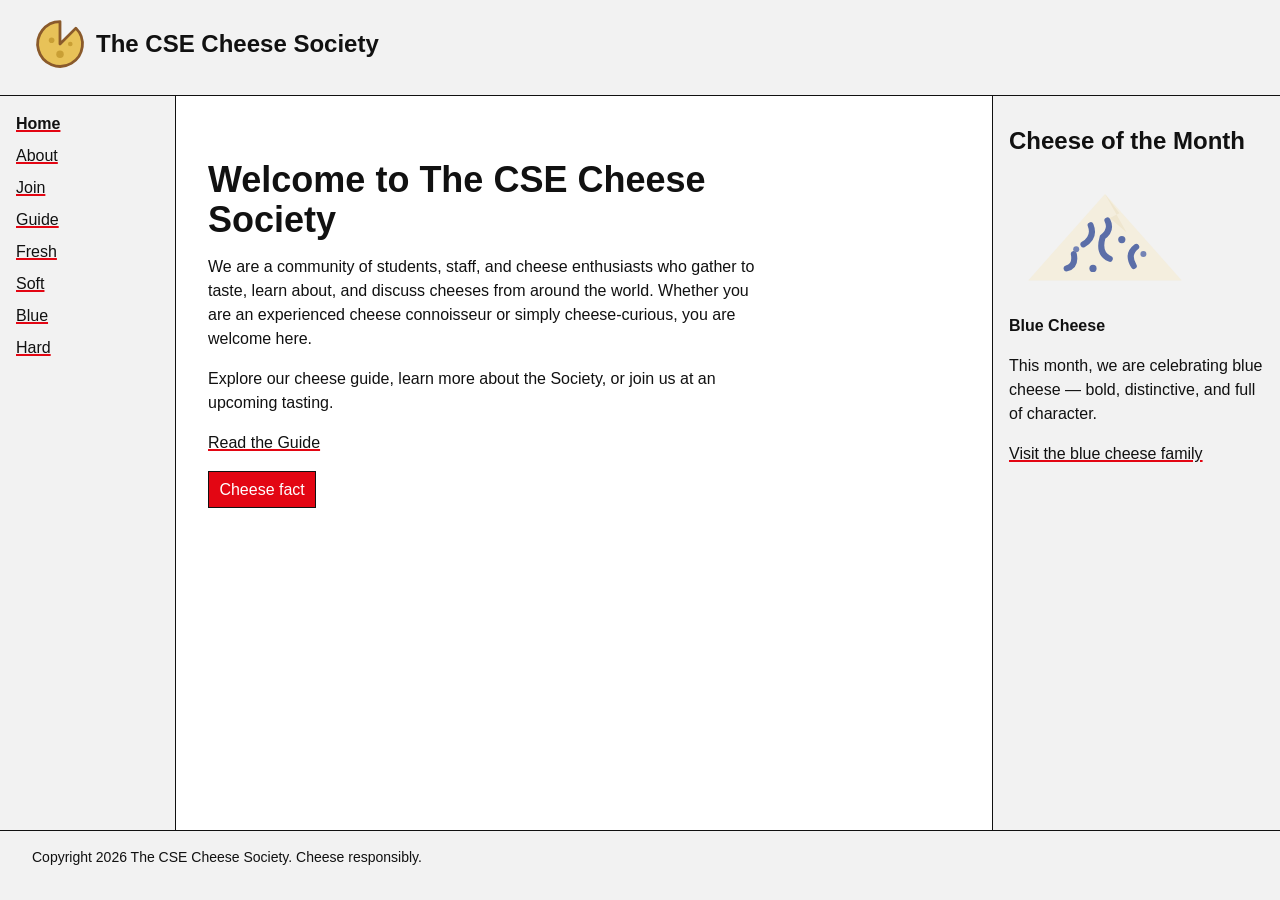
<file: index.html>
<!DOCTYPE html>
<html lang="en">

<head>
    <meta charset="utf-8">
    <meta name="viewport" content="width=device-width, initial-scale=1">
    <title>The CSE Cheese Society</title>
    <meta name="description" content="Home page for The CSE Cheese Society.">
    <link rel="stylesheet" href="styles/tokens.css">
    <link rel="stylesheet" href="styles/global.css">
    <link rel="stylesheet" href="styles/site.css">
    <link rel="stylesheet" href="styles/home.css">
</head>

<body>
    <header>
        <a href="index.html" aria-label="The CSE Cheese Society home">
            <img src="images/logo.svg" alt="" width="56" height="56">
            <span>The CSE Cheese Society</span>
        </a>
    </header>

    <nav aria-label="Main navigation">
        <ul>
            <li><a href="index.html" aria-current="page">Home</a></li>
            <li><a href="about.html">About</a></li>
            <li><a href="join.html">Join</a></li>
            <li><a href="guide/index.html">Guide</a></li>
            <li><a href="guide/fresh.html">Fresh</a></li>
            <li><a href="guide/soft.html">Soft</a></li>
            <li><a href="guide/blue.html">Blue</a></li>
            <li><a href="guide/hard.html">Hard</a></li>
        </ul>
    </nav>

    <main>
        <section aria-labelledby="home-title">
            <h1 id="home-title">Welcome to The CSE Cheese Society</h1>

            <p>
                We are a community of students, staff, and cheese enthusiasts who gather to taste, learn about, and
                discuss cheeses from around the world. Whether you are an experienced cheese connoisseur or simply
                cheese-curious, you are welcome here.
            </p>

            <p>
                Explore our cheese guide, learn more about the Society, or join us at an upcoming tasting.
            </p>

            <p>
                <a href="guide/index.html">Read the Guide</a>
            </p>

            <p>
                <button type="button" commandfor="cheese-fact" command="toggle-popover">
                    Cheese fact
                </button>
            </p>

            <aside id="cheese-fact" popover aria-labelledby="cheese-fact-title">
                <h2 id="cheese-fact-title">Cheese Fact</h2>
                <p>
                    Cheese is one of the world's oldest prepared foods, with evidence of cheesemaking dating back
                    thousands of years.
                </p>
            </aside>
        </section>

    </main>

    <aside aria-labelledby="cheese-month-title">
        <h2 id="cheese-month-title">Cheese of the Month</h2>

        <img src="images/cheese-blue.svg" alt="Blue cheese wedge with blue veins" width="160" height="120">

        <p>
            <strong>Blue Cheese</strong>
        </p>

        <p>
            This month, we are celebrating blue cheese — bold, distinctive, and full of character.
        </p>

        <p>
            <a href="guide/blue.html">Visit the blue cheese family</a>
        </p>
    </aside>

    <footer>
        <p>Copyright 2026 The CSE Cheese Society. Cheese responsibly.</p>
    </footer>
</body>

</html>
</file>
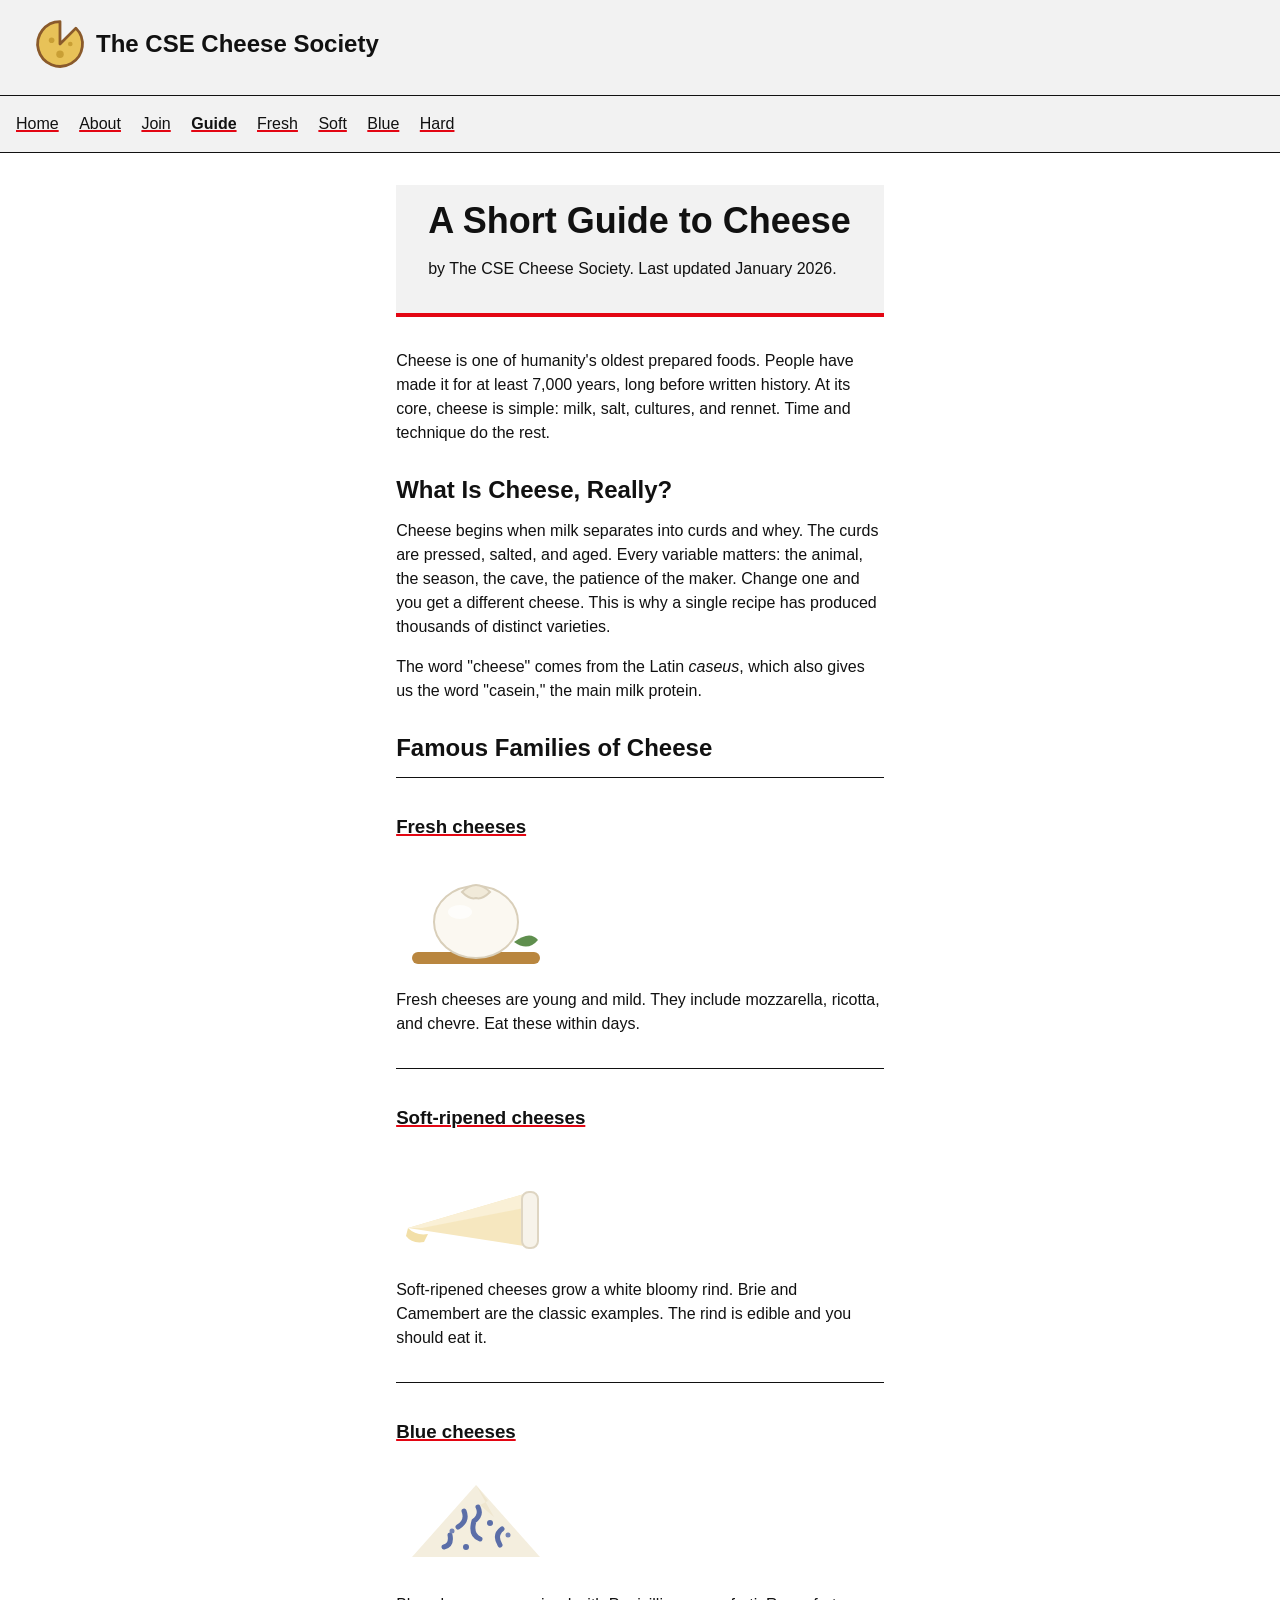
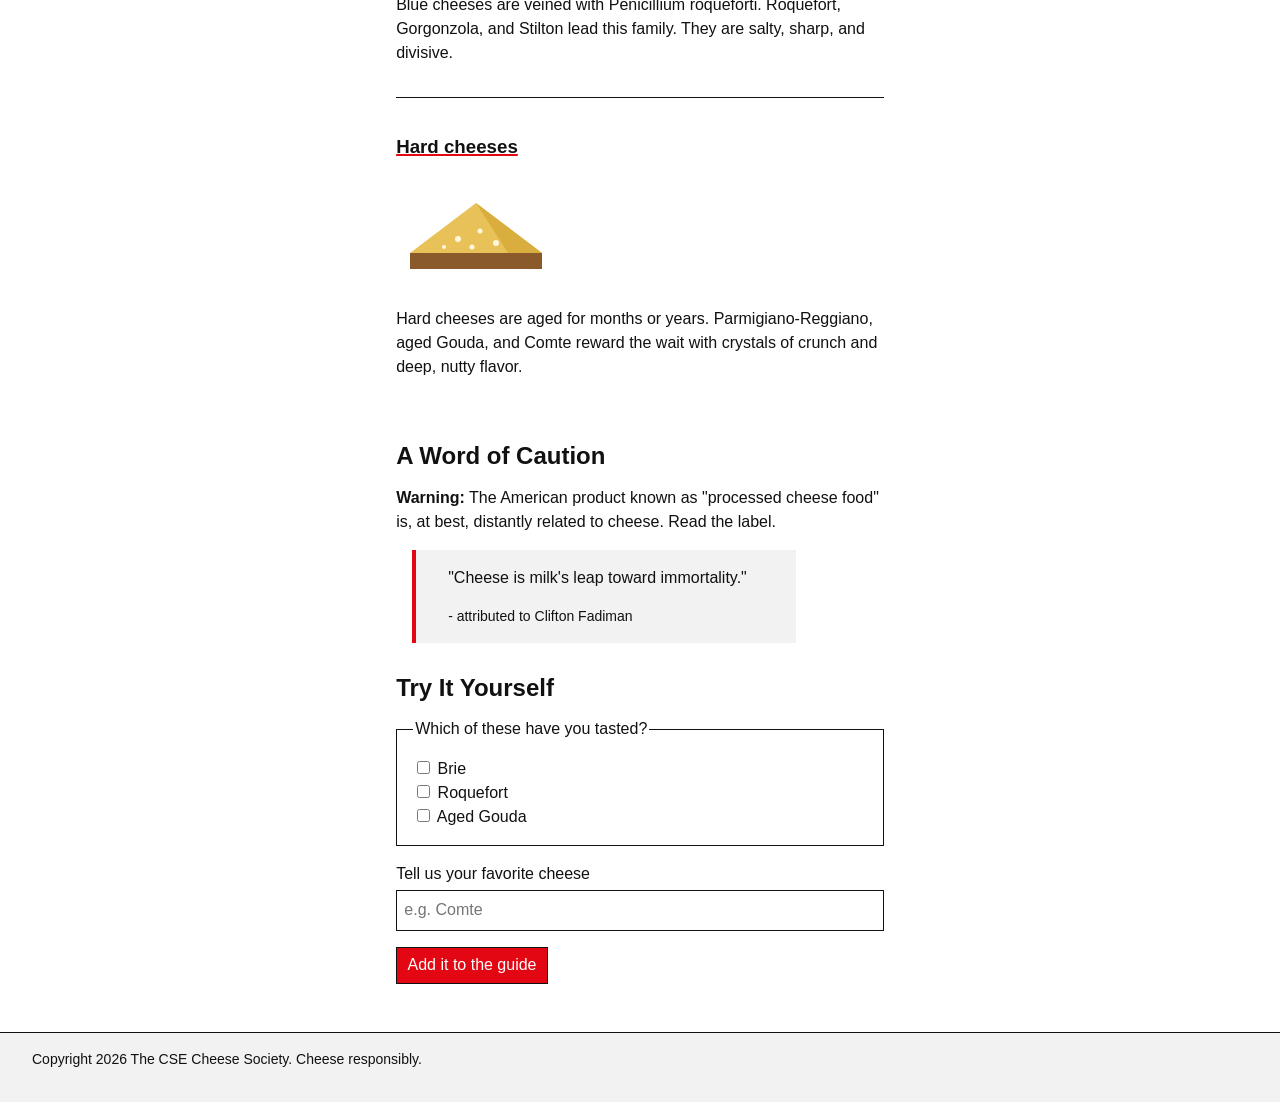
<file: guide/index.html>
<!DOCTYPE html>
<html lang="en">

<head>
    <meta charset="utf-8">
    <meta name="viewport" content="width=device-width, initial-scale=1">
    <title>A Short Guide to Cheese | The CSE Cheese Society</title>
    <meta name="description"
        content="A short guide to cheese, including how cheese is made and the four major cheese families.">
    <link rel="stylesheet" href="../styles/tokens.css">
    <link rel="stylesheet" href="../styles/global.css">
    <link rel="stylesheet" href="../styles/site.css">
    <link rel="stylesheet" href="../styles/guide.css">
</head>

<body>
    <header>
        <a href="../index.html" aria-label="The CSE Cheese Society home">
            <img src="../images/logo.svg" alt="" width="56" height="56">
            <span>The CSE Cheese Society</span>
        </a>
    </header>

    <nav aria-label="Main navigation">
        <ul>
            <li><a href="../index.html">Home</a></li>
            <li><a href="../about.html">About</a></li>
            <li><a href="../join.html">Join</a></li>
            <li><a href="index.html" aria-current="page">Guide</a></li>
            <li><a href="fresh.html">Fresh</a></li>
            <li><a href="soft.html">Soft</a></li>
            <li><a href="blue.html">Blue</a></li>
            <li><a href="hard.html">Hard</a></li>
        </ul>
    </nav>

    <main>
        <article aria-labelledby="guide-title">
            <header>
                <h1 id="guide-title">A Short Guide to Cheese</h1>
                <p>
                    by The CSE Cheese Society. Last updated
                    <time datetime="2026-01">January 2026</time>.
                </p>
            </header>

            <p>
                Cheese is one of humanity's oldest prepared foods. People have made it
                for at least 7,000 years, long before written history. At its core,
                cheese is simple: milk, salt, cultures, and rennet. Time and technique
                do the rest.
            </p>

            <section aria-labelledby="what-is-cheese-title">
                <h2 id="what-is-cheese-title">What Is Cheese, Really?</h2>

                <p>
                    Cheese begins when milk separates into curds and whey. The curds are
                    pressed, salted, and aged. Every variable matters: the animal, the
                    season, the cave, the patience of the maker. Change one and you get a
                    different cheese. This is why a single recipe has produced thousands
                    of distinct varieties.
                </p>

                <p>
                    The word "cheese" comes from the Latin <em>caseus</em>, which
                    also gives us the word "casein," the main milk protein.
                </p>
            </section>

            <section aria-labelledby="families-title">
                <h2 id="families-title">Famous Families of Cheese</h2>

                <article class="cheese-family">
                    <h3><a href="fresh.html">Fresh cheeses</a></h3>

                    <img class="cheese-image cheese-fresh" src="../images/cheese-fresh.svg"
                        alt="A ball of fresh mozzarella on a small board" width="160" height="120">

                    <p>
                        Fresh cheeses are young and mild. They include mozzarella, ricotta,
                        and chevre. Eat these within days.
                    </p>
                </article>

                <article class="cheese-family">
                    <h3><a href="soft.html">Soft-ripened cheeses</a></h3>

                    <img class="cheese-image cheese-soft" src="../images/cheese-soft.svg"
                        alt="A soft-ripened cheese with a bloomy rind" width="160" height="120">

                    <p>
                        Soft-ripened cheeses grow a white bloomy rind. Brie and Camembert
                        are the classic examples. The rind is edible and you should eat it.
                    </p>
                </article>

                <article class="cheese-family">
                    <h3><a href="blue.html">Blue cheeses</a></h3>

                    <img class="cheese-image cheese-blue" src="../images/cheese-blue.svg"
                        alt="A wedge of blue cheese with blue veins" width="160" height="120">

                    <p>
                        Blue cheeses are veined with Penicillium roqueforti. Roquefort,
                        Gorgonzola, and Stilton lead this family. They are salty, sharp,
                        and divisive.
                    </p>
                </article>

                <article class="cheese-family">
                    <h3><a href="hard.html">Hard cheeses</a></h3>

                    <img class="cheese-image cheese-hard" src="../images/cheese-hard.svg"
                        alt="A wedge of aged hard cheese with crystals" width="160" height="120">

                    <p>
                        Hard cheeses are aged for months or years. Parmigiano-Reggiano,
                        aged Gouda, and Comte reward the wait with crystals of crunch and
                        deep, nutty flavor.
                    </p>
                </article>
            </section>

            <section aria-labelledby="caution-title">
                <h2 id="caution-title">A Word of Caution</h2>

                <p>
                    <strong>Warning:</strong> The American product known as "processed
                    cheese food" is, at best, distantly related to cheese. Read the label.
                </p>

                <blockquote>
                    <p>"Cheese is milk's leap toward immortality."</p>
                    <footer>- attributed to Clifton Fadiman</footer>
                </blockquote>
            </section>

            <section aria-labelledby="try-title">
                <h2 id="try-title">Try It Yourself</h2>

                <form action="#" method="get">
                    <fieldset>
                        <legend>Which of these have you tasted?</legend>

                        <label>
                            <input type="checkbox" name="tasted" value="brie">
                            Brie
                        </label>

                        <label>
                            <input type="checkbox" name="tasted" value="roquefort">
                            Roquefort
                        </label>

                        <label>
                            <input type="checkbox" name="tasted" value="aged-gouda">
                            Aged Gouda
                        </label>
                    </fieldset>

                    <p>
                        <label for="favorite-cheese">Tell us your favorite cheese</label>
                        <input id="favorite-cheese" name="favorite-cheese" type="text" placeholder="e.g. Comte">
                    </p>

                    <p>
                        <button type="submit">Add it to the guide</button>
                    </p>
                </form>
            </section>
        </article>
    </main>

    <footer>
        <p>Copyright 2026 The CSE Cheese Society. Cheese responsibly.</p>
    </footer>
</body>

</html>
</file>
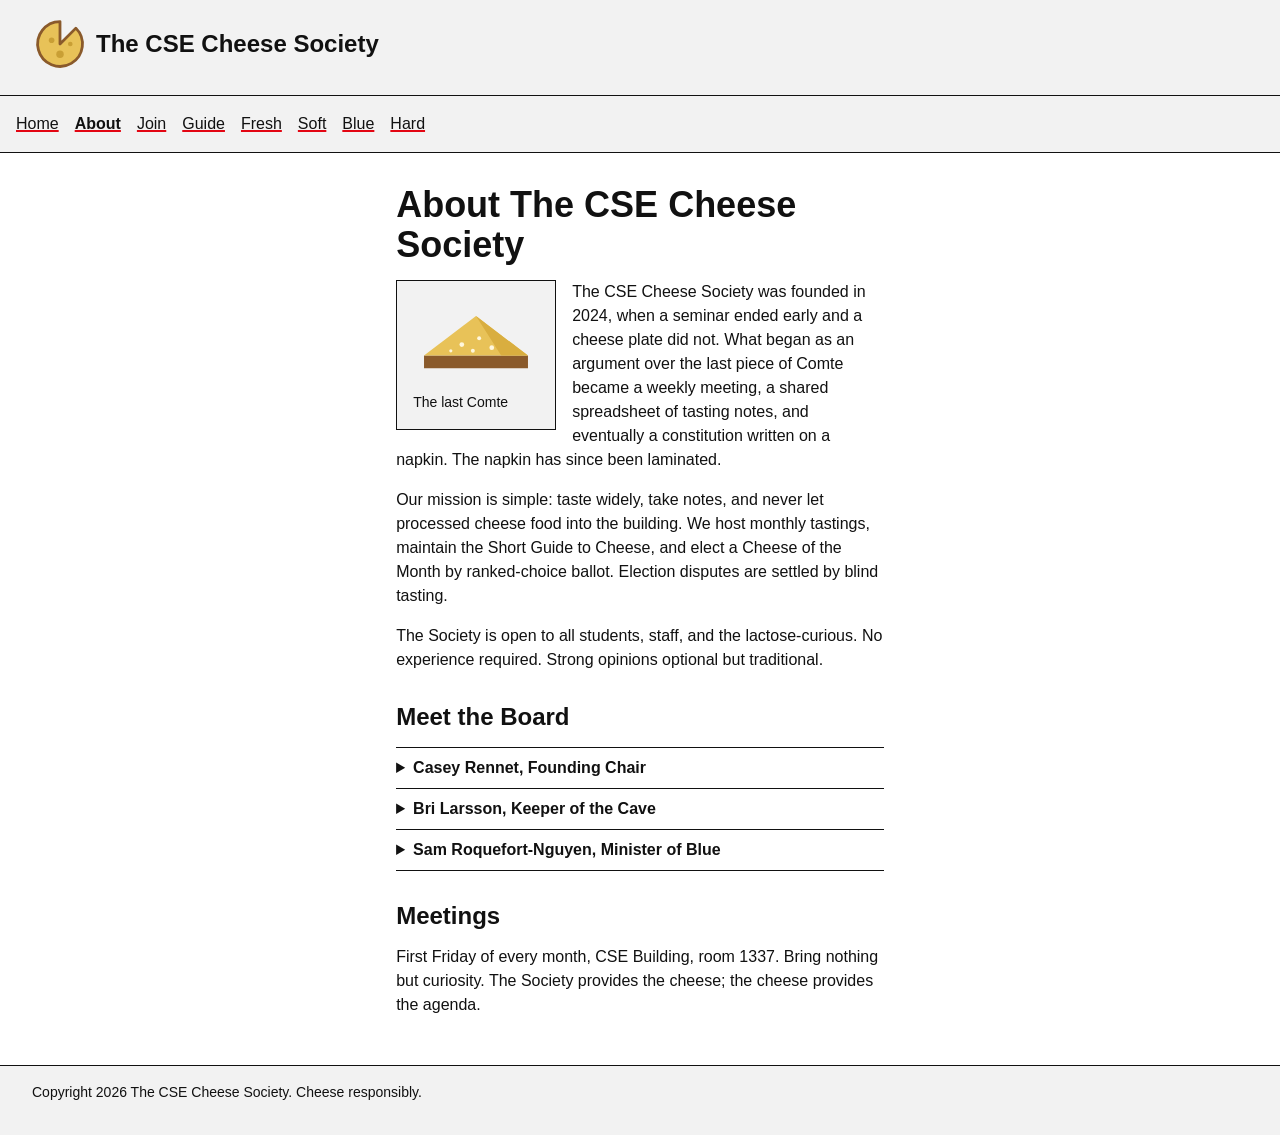
<file: about.html>
<!DOCTYPE html>
<html lang="en">

<head>
    <meta charset="utf-8">
    <meta name="viewport" content="width=device-width, initial-scale=1">
    <title>About The CSE Cheese Society</title>
    <meta name="description"
        content="History, mission, board members, and meeting information for The CSE Cheese Society.">
    <link rel="stylesheet" href="styles/tokens.css">
    <link rel="stylesheet" href="styles/global.css">
    <link rel="stylesheet" href="styles/site.css">
    <link rel="stylesheet" href="styles/about.css">
</head>

<body>
    <header>
        <a href="index.html" aria-label="The CSE Cheese Society home">
            <img src="images/logo.svg" alt="" width="56" height="56">
            <span>The CSE Cheese Society</span>
        </a>
    </header>

    <nav aria-label="Main navigation">
        <ul>
            <li><a href="index.html">Home</a></li>
            <li><a href="about.html" aria-current="page">About</a></li>
            <li><a href="join.html">Join</a></li>
            <li><a href="guide/index.html">Guide</a></li>
            <li><a href="guide/fresh.html">Fresh</a></li>
            <li><a href="guide/soft.html">Soft</a></li>
            <li><a href="guide/blue.html">Blue</a></li>
            <li><a href="guide/hard.html">Hard</a></li>
        </ul>
    </nav>

    <main>
        <article aria-labelledby="about-title">
            <h1 id="about-title">About The CSE Cheese Society</h1>

            <figure>
                <img src="images/cheese-hard.svg" alt="The last piece of Comte, shown as a wedge of hard cheese"
                    width="160" height="120">
                <figcaption>The last Comte</figcaption>
            </figure>

            <p>
                The CSE Cheese Society was founded in 2024, when a seminar ended
                early and a cheese plate did not. What began as an argument over the
                last piece of Comte became a weekly meeting, a shared spreadsheet of
                tasting notes, and eventually a constitution written on a napkin. The
                napkin has since been laminated.
            </p>

            <p>
                Our mission is simple: taste widely, take notes, and never let
                processed cheese food into the building. We host monthly tastings,
                maintain the Short Guide to Cheese, and elect a Cheese of the Month
                by ranked-choice ballot. Election disputes are settled by blind
                tasting.
            </p>

            <p>
                The Society is open to all students, staff, and the lactose-curious.
                No experience required. Strong opinions optional but traditional.
            </p>
        </article>

        <section aria-labelledby="board-title">
            <h2 id="board-title">Meet the Board</h2>

            <details>
                <summary>Casey Rennet, Founding Chair</summary>
                <p>
                    Casey once drove four hours for a cheese that turned out to be sold
                    out, and describes the trip as "still worth it." Responsible for the
                    napkin constitution. Favorite family: hard. Favorite cheese: a
                    five-year Gouda "that changed my life."
                </p>
            </details>

            <details>
                <summary>Bri Larsson, Keeper of the Cave</summary>
                <p>
                    Bri manages the Society's aging fridge (a mini-fridge lovingly
                    mislabeled "THE CAVE") and its strict humidity log. Favorite family:
                    soft-ripened. Position on rinds: eat them, always, no exceptions.
                </p>
            </details>

            <details>
                <summary>Sam Roquefort-Nguyen, Minister of Blue</summary>
                <p>
                    Sam claims no relation to the village of Roquefort-sur-Soulzon but
                    has never provided documentation either way. Runs the annual "Blue
                    Cheese Amnesty" where skeptics get one supervised second chance.
                    Favorite cheese: Stilton, at midnight, with port.
                </p>
            </details>
        </section>

        <section aria-labelledby="meetings-title">
            <h2 id="meetings-title">Meetings</h2>
            <p>
                First Friday of every month, CSE Building, room 1337. Bring nothing
                but curiosity. The Society provides the cheese; the cheese provides
                the agenda.
            </p>
        </section>
    </main>

    <footer>
        <p>Copyright 2026 The CSE Cheese Society. Cheese responsibly.</p>
    </footer>
</body>

</html>
</file>
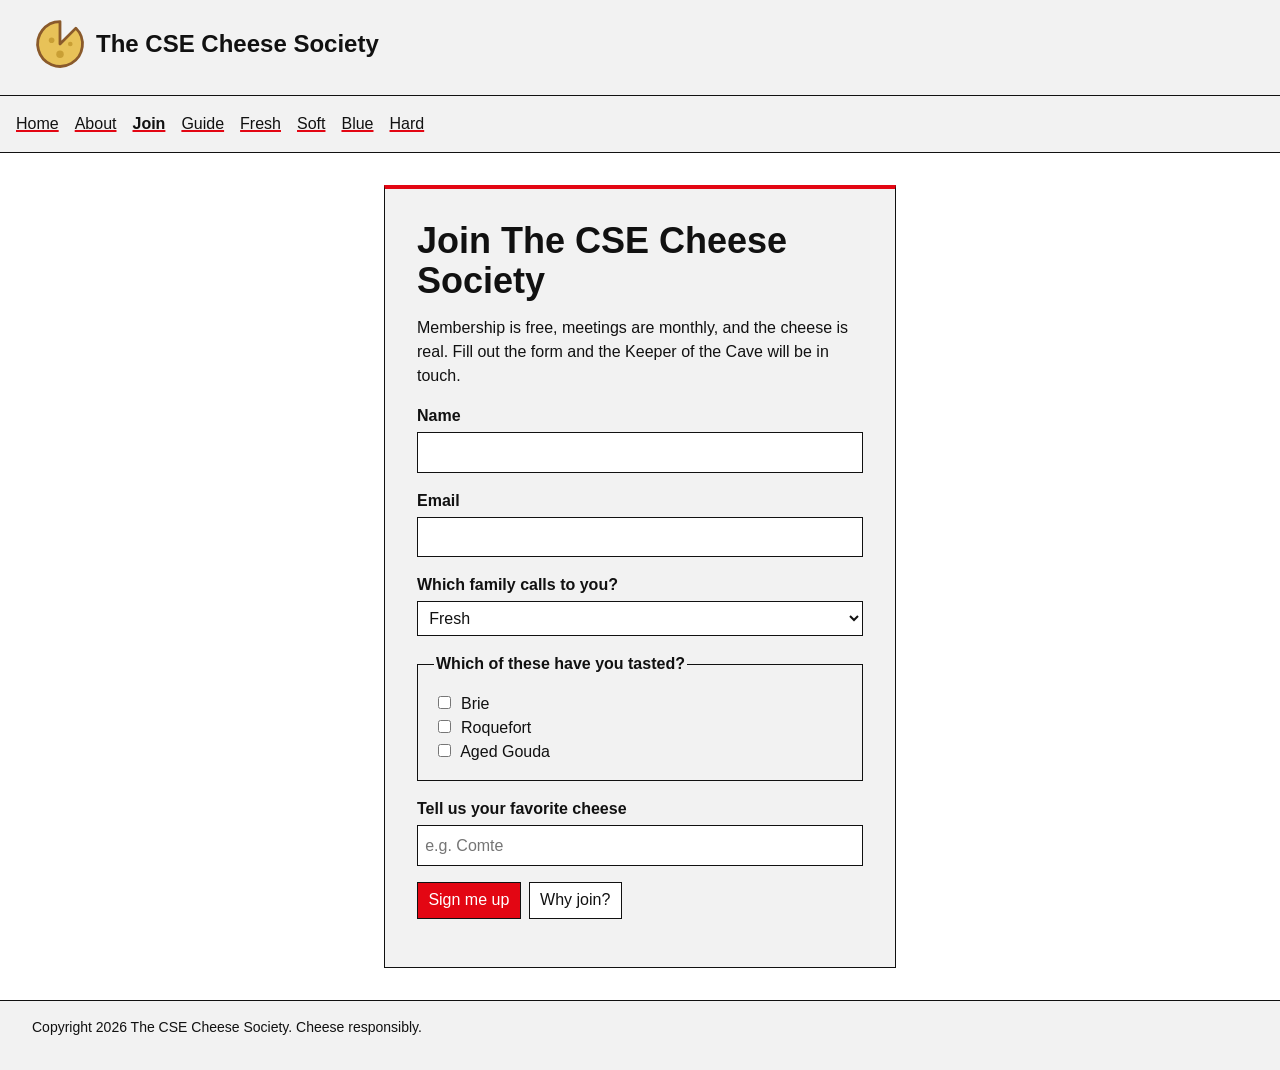
<file: join.html>
<!DOCTYPE html>
<html lang="en">

<head>
    <meta charset="utf-8">
    <meta name="viewport" content="width=device-width, initial-scale=1">
    <title>Join The CSE Cheese Society</title>
    <meta name="description" content="Membership form for joining The CSE Cheese Society.">
    <link rel="stylesheet" href="styles/tokens.css">
    <link rel="stylesheet" href="styles/global.css">
    <link rel="stylesheet" href="styles/site.css">
    <link rel="stylesheet" href="styles/join.css">
</head>

<body>
    <header>
        <a href="index.html" aria-label="The CSE Cheese Society home">
            <img src="images/logo.svg" alt="" width="56" height="56">
            <span>The CSE Cheese Society</span>
        </a>
    </header>

    <nav aria-label="Main navigation">
        <ul>
            <li><a href="index.html">Home</a></li>
            <li><a href="about.html">About</a></li>
            <li><a href="join.html" aria-current="page">Join</a></li>
            <li><a href="guide/index.html">Guide</a></li>
            <li><a href="guide/fresh.html">Fresh</a></li>
            <li><a href="guide/soft.html">Soft</a></li>
            <li><a href="guide/blue.html">Blue</a></li>
            <li><a href="guide/hard.html">Hard</a></li>
        </ul>
    </nav>

    <main>
        <form action="#" method="get" aria-labelledby="join-title">
            <h1 id="join-title">Join The CSE Cheese Society</h1>

            <p>
                Membership is free, meetings are monthly, and the cheese is real.
                Fill out the form and the Keeper of the Cave will be in touch.
            </p>

            <p>
                <label for="name">Name</label>
                <input id="name" name="name" type="text" required>
            </p>

            <p>
                <label for="email">Email</label>
                <input id="email" name="email" type="email" required>
            </p>

            <p>
                <label for="family">Which family calls to you?</label>
                <select id="family" name="family">
                    <option value="fresh">Fresh</option>
                    <option value="soft-ripened">Soft-ripened</option>
                    <option value="blue">Blue</option>
                    <option value="hard">Hard</option>
                    <option value="undecided">Undecided - that's why I'm here</option>
                </select>
            </p>

            <fieldset>
                <legend>Which of these have you tasted?</legend>

                <label>
                    <input type="checkbox" name="tasted" value="brie">
                    Brie
                </label>

                <label>
                    <input type="checkbox" name="tasted" value="roquefort">
                    Roquefort
                </label>

                <label>
                    <input type="checkbox" name="tasted" value="aged-gouda">
                    Aged Gouda
                </label>
            </fieldset>

            <p>
                <label for="favorite">Tell us your favorite cheese</label>
                <input id="favorite" name="favorite" type="text" placeholder="e.g. Comte">
            </p>

            <p class="form-actions">
                <button type="submit">Sign me up</button>

                <button type="button" commandfor="why-join" command="show-modal">
                    Why join?
                </button>
            </p>

        </form>

        <dialog id="why-join" aria-labelledby="why-join-title">
            <h2 id="why-join-title">Why join?</h2>

            <ul>
                <li>Monthly tastings. The Society buys the cheese. You bring opinions.</li>
                <li>Voting rights in the Cheese of the Month election.</li>
                <li>Access to THE CAVE (a mini-fridge, but a very serious one).</li>
                <li>A laminated membership card featuring the cheese of your choice.</li>
                <li>Amnesty program for recovering blue-cheese skeptics.</li>
            </ul>

            <button type="button" commandfor="why-join" command="close">
                I'm convinced
            </button>
        </dialog>
    </main>

    <footer>
        <p>Copyright 2026 The CSE Cheese Society. Cheese responsibly.</p>
    </footer>
</body>

</html>
</file>
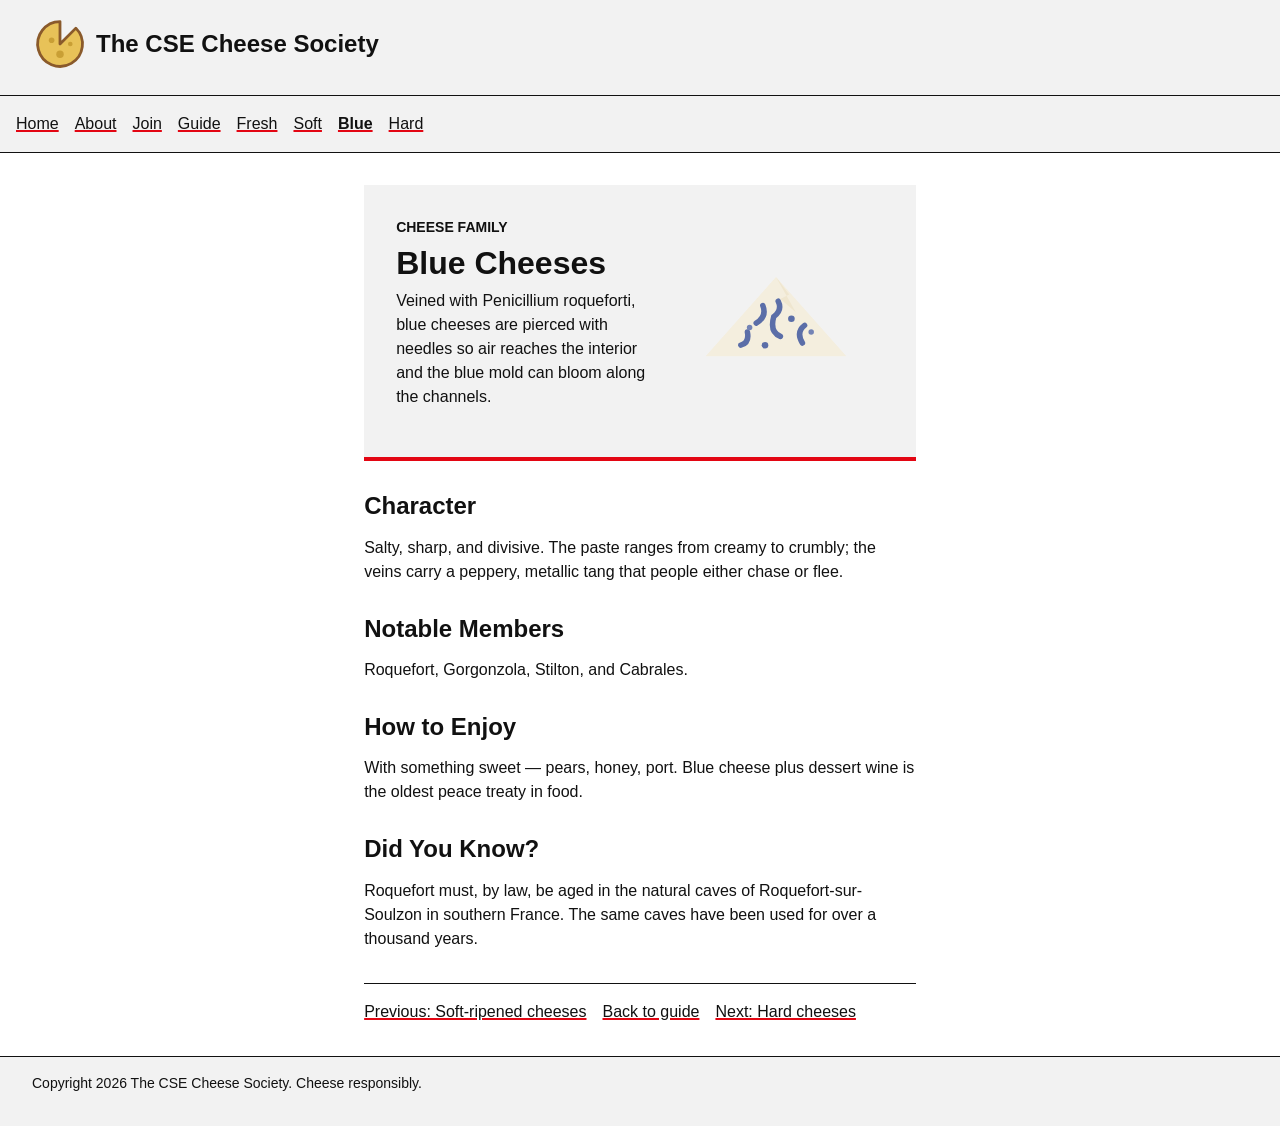
<file: guide/blue.html>
<!DOCTYPE html>
<html lang="en">

<head>
    <meta charset="utf-8">
    <meta name="viewport" content="width=device-width, initial-scale=1">
    <title>Blue Cheeses | The CSE Cheese Society</title>
    <meta name="description"
        content="Blue cheeses in The CSE Cheese Society guide, including character, examples, serving ideas, and a cheese fact.">
    <link rel="stylesheet" href="../styles/tokens.css">
    <link rel="stylesheet" href="../styles/global.css">
    <link rel="stylesheet" href="../styles/site.css">
    <link rel="stylesheet" href="../styles/family.css">
</head>

<body>
    <header>
        <a href="../index.html" aria-label="The CSE Cheese Society home">
            <img src="../images/logo.svg" alt="" width="56" height="56">
            <span>The CSE Cheese Society</span>
        </a>
    </header>

    <nav aria-label="Main navigation">
        <ul>
            <li><a href="../index.html">Home</a></li>
            <li><a href="../about.html">About</a></li>
            <li><a href="../join.html">Join</a></li>
            <li><a href="index.html">Guide</a></li>
            <li><a href="fresh.html">Fresh</a></li>
            <li><a href="soft.html">Soft</a></li>
            <li><a href="blue.html" aria-current="page">Blue</a></li>
            <li><a href="hard.html">Hard</a></li>
        </ul>
    </nav>

    <main>
        <article aria-labelledby="family-title">
            <header class="family-hero">
                <div>
                    <p class="eyebrow">Cheese Family</p>
                    <h1 id="family-title">Blue Cheeses</h1>
                    <p>
                        Veined with Penicillium roqueforti, blue cheeses are pierced
                        with needles so air reaches the interior and the blue mold can
                        bloom along the channels.
                    </p>
                </div>

                <figure>
                    <img class="cheese-image cheese-blue" src="../images/cheese-blue.svg"
                        alt="A wedge of blue cheese with blue veins" width="240" height="180">
                </figure>
            </header>

            <section aria-labelledby="character-title">
                <h2 id="character-title">Character</h2>
                <p>
                    Salty, sharp, and divisive. The paste ranges from creamy to
                    crumbly; the veins carry a peppery, metallic tang that people
                    either chase or flee.
                </p>
            </section>

            <section aria-labelledby="members-title">
                <h2 id="members-title">Notable Members</h2>
                <p>
                    Roquefort, Gorgonzola, Stilton, and Cabrales.
                </p>
            </section>

            <section aria-labelledby="enjoy-title">
                <h2 id="enjoy-title">How to Enjoy</h2>
                <p>
                    With something sweet — pears, honey, port. Blue cheese plus
                    dessert wine is the oldest peace treaty in food.
                </p>
            </section>

            <section aria-labelledby="fact-title">
                <h2 id="fact-title">Did You Know?</h2>
                <p>
                    Roquefort must, by law, be aged in the natural caves of
                    Roquefort-sur-Soulzon in southern France. The same caves have
                    been used for over a thousand years.
                </p>
            </section>

            <nav class="family-nav" aria-label="Family pages">
                <a href="soft.html">Previous: Soft-ripened cheeses</a>
                <a href="index.html">Back to guide</a>
                <a href="hard.html">Next: Hard cheeses</a>
            </nav>
        </article>
    </main>

    <footer>
        <p>Copyright 2026 The CSE Cheese Society. Cheese responsibly.</p>
    </footer>
</body>

</html>
</file>
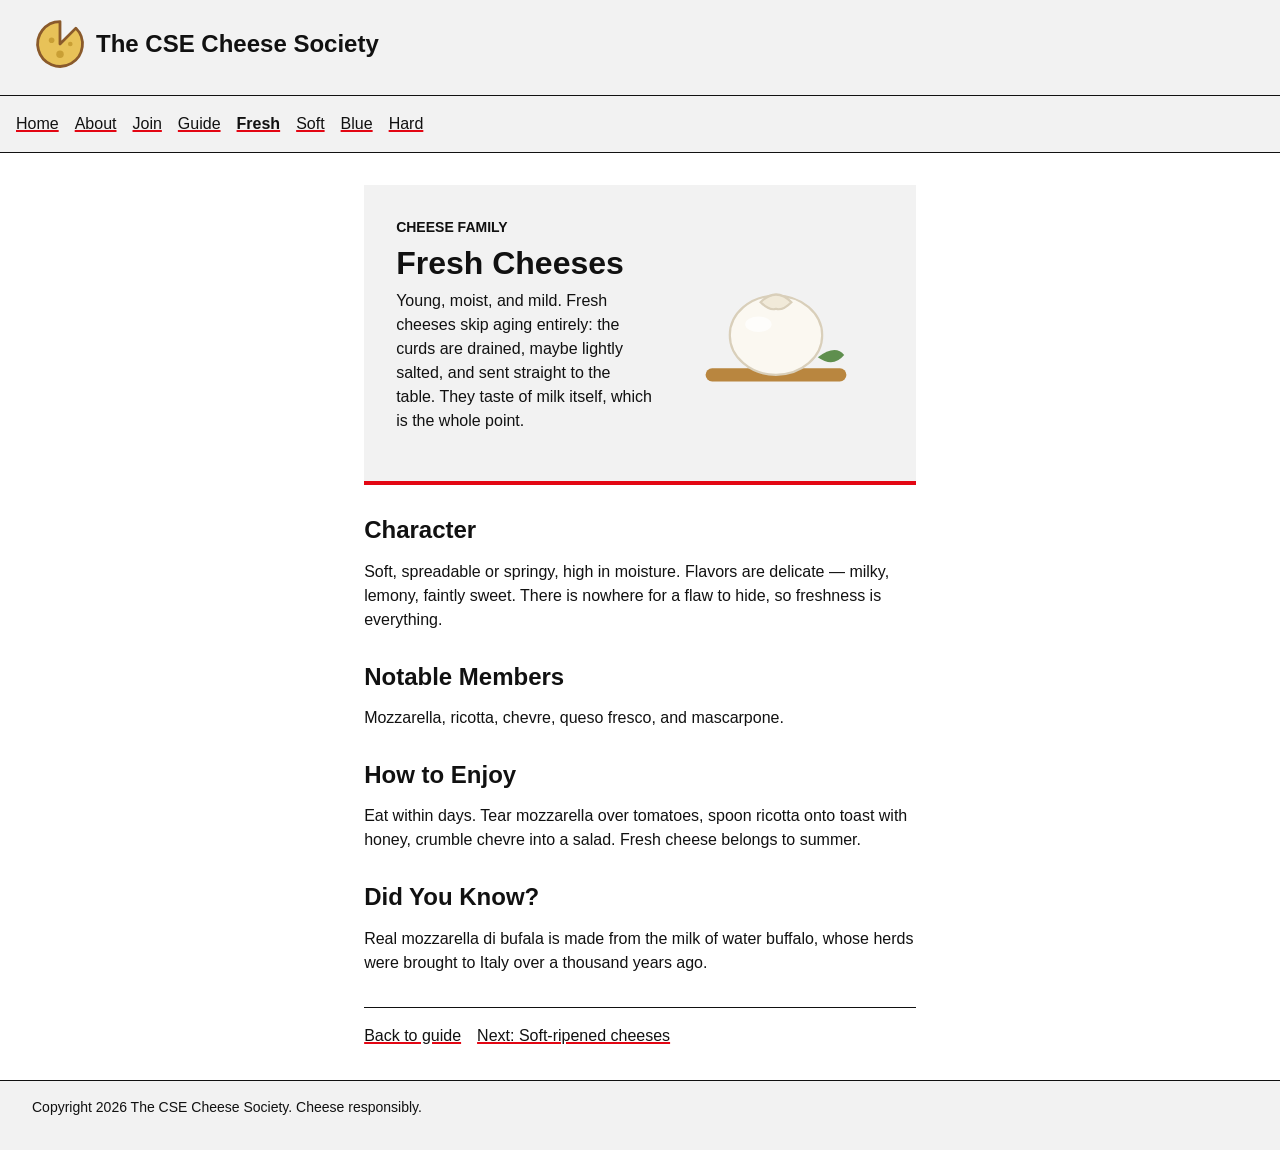
<file: guide/fresh.html>
<!DOCTYPE html>
<html lang="en">

<head>
    <meta charset="utf-8">
    <meta name="viewport" content="width=device-width, initial-scale=1">
    <title>Fresh Cheeses | The CSE Cheese Society</title>
    <meta name="description"
        content="Fresh cheeses in The CSE Cheese Society guide, including character, examples, serving ideas, and a cheese fact.">
    <link rel="stylesheet" href="../styles/tokens.css">
    <link rel="stylesheet" href="../styles/global.css">
    <link rel="stylesheet" href="../styles/site.css">
    <link rel="stylesheet" href="../styles/family.css">
</head>

<body>
    <header>
        <a href="../index.html" aria-label="The CSE Cheese Society home">
            <img src="../images/logo.svg" alt="" width="56" height="56">
            <span>The CSE Cheese Society</span>
        </a>
    </header>

    <nav aria-label="Main navigation">
        <ul>
            <li><a href="../index.html">Home</a></li>
            <li><a href="../about.html">About</a></li>
            <li><a href="../join.html">Join</a></li>
            <li><a href="index.html">Guide</a></li>
            <li><a href="fresh.html" aria-current="page">Fresh</a></li>
            <li><a href="soft.html">Soft</a></li>
            <li><a href="blue.html">Blue</a></li>
            <li><a href="hard.html">Hard</a></li>
        </ul>
    </nav>

    <main>
        <article aria-labelledby="family-title">
            <header class="family-hero">
                <div>
                    <p class="eyebrow">Cheese Family</p>
                    <h1 id="family-title">Fresh Cheeses</h1>
                    <p>
                        Young, moist, and mild. Fresh cheeses skip aging entirely:
                        the curds are drained, maybe lightly salted, and sent straight
                        to the table. They taste of milk itself, which is the whole point.
                    </p>
                </div>

                <figure>
                    <img class="cheese-image cheese-fresh" src="../images/cheese-fresh.svg"
                        alt="A ball of fresh mozzarella on a small board" width="240" height="180">
                </figure>
            </header>

            <section aria-labelledby="character-title">
                <h2 id="character-title">Character</h2>
                <p>
                    Soft, spreadable or springy, high in moisture. Flavors are
                    delicate — milky, lemony, faintly sweet. There is nowhere for a
                    flaw to hide, so freshness is everything.
                </p>
            </section>

            <section aria-labelledby="members-title">
                <h2 id="members-title">Notable Members</h2>
                <p>
                    Mozzarella, ricotta, chevre, queso fresco, and mascarpone.
                </p>
            </section>

            <section aria-labelledby="enjoy-title">
                <h2 id="enjoy-title">How to Enjoy</h2>
                <p>
                    Eat within days. Tear mozzarella over tomatoes, spoon ricotta
                    onto toast with honey, crumble chevre into a salad. Fresh cheese
                    belongs to summer.
                </p>
            </section>

            <section aria-labelledby="fact-title">
                <h2 id="fact-title">Did You Know?</h2>
                <p>
                    Real mozzarella di bufala is made from the milk of water buffalo,
                    whose herds were brought to Italy over a thousand years ago.
                </p>
            </section>

            <nav class="family-nav" aria-label="Family pages">
                <a href="index.html">Back to guide</a>
                <a href="soft.html">Next: Soft-ripened cheeses</a>
            </nav>
        </article>
    </main>

    <footer>
        <p>Copyright 2026 The CSE Cheese Society. Cheese responsibly.</p>
    </footer>
</body>

</html>
</file>
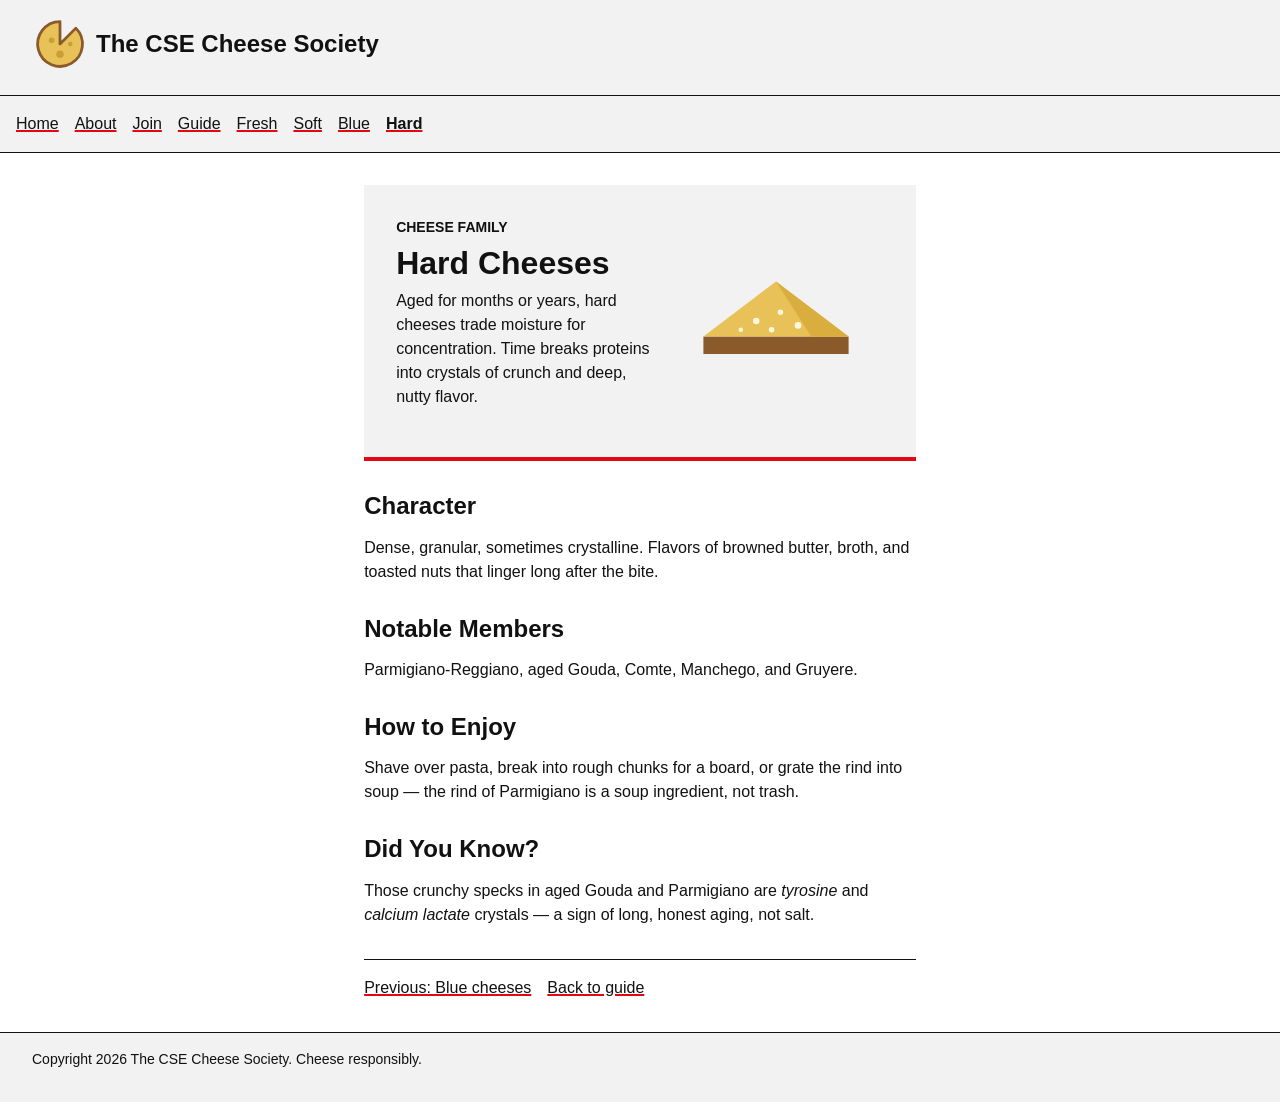
<file: guide/hard.html>
<!DOCTYPE html>
<html lang="en">

<head>
    <meta charset="utf-8">
    <meta name="viewport" content="width=device-width, initial-scale=1">
    <title>Hard Cheeses | The CSE Cheese Society</title>
    <meta name="description"
        content="Hard cheeses in The CSE Cheese Society guide, including character, examples, serving ideas, and a cheese fact.">
    <link rel="stylesheet" href="../styles/tokens.css">
    <link rel="stylesheet" href="../styles/global.css">
    <link rel="stylesheet" href="../styles/site.css">
    <link rel="stylesheet" href="../styles/family.css">
</head>

<body>
    <header>
        <a href="../index.html" aria-label="The CSE Cheese Society home">
            <img src="../images/logo.svg" alt="" width="56" height="56">
            <span>The CSE Cheese Society</span>
        </a>
    </header>

    <nav aria-label="Main navigation">
        <ul>
            <li><a href="../index.html">Home</a></li>
            <li><a href="../about.html">About</a></li>
            <li><a href="../join.html">Join</a></li>
            <li><a href="index.html">Guide</a></li>
            <li><a href="fresh.html">Fresh</a></li>
            <li><a href="soft.html">Soft</a></li>
            <li><a href="blue.html">Blue</a></li>
            <li><a href="hard.html" aria-current="page">Hard</a></li>
        </ul>
    </nav>

    <main>
        <article aria-labelledby="family-title">
            <header class="family-hero">
                <div>
                    <p class="eyebrow">Cheese Family</p>
                    <h1 id="family-title">Hard Cheeses</h1>
                    <p>
                        Aged for months or years, hard cheeses trade moisture for
                        concentration. Time breaks proteins into crystals of crunch
                        and deep, nutty flavor.
                    </p>
                </div>

                <figure>
                    <img class="cheese-image cheese-hard" src="../images/cheese-hard.svg"
                        alt="A wedge of aged hard cheese with crystals" width="240" height="180">
                </figure>
            </header>

            <section aria-labelledby="character-title">
                <h2 id="character-title">Character</h2>
                <p>
                    Dense, granular, sometimes crystalline. Flavors of browned butter,
                    broth, and toasted nuts that linger long after the bite.
                </p>
            </section>

            <section aria-labelledby="members-title">
                <h2 id="members-title">Notable Members</h2>
                <p>
                    Parmigiano-Reggiano, aged Gouda, Comte, Manchego, and Gruyere.
                </p>
            </section>

            <section aria-labelledby="enjoy-title">
                <h2 id="enjoy-title">How to Enjoy</h2>
                <p>
                    Shave over pasta, break into rough chunks for a board, or grate
                    the rind into soup — the rind of Parmigiano is a soup ingredient,
                    not trash.
                </p>
            </section>

            <section aria-labelledby="fact-title">
                <h2 id="fact-title">Did You Know?</h2>
                <p>
                    Those crunchy specks in aged Gouda and Parmigiano are <em>tyrosine</em>
                    and <em>calcium lactate</em> crystals — a sign of long, honest aging,
                    not salt.
                </p>
            </section>

            <nav class="family-nav" aria-label="Family pages">
                <a href="blue.html">Previous: Blue cheeses</a>
                <a href="index.html">Back to guide</a>
            </nav>
        </article>
    </main>

    <footer>
        <p>Copyright 2026 The CSE Cheese Society. Cheese responsibly.</p>
    </footer>
</body>

</html>
</file>
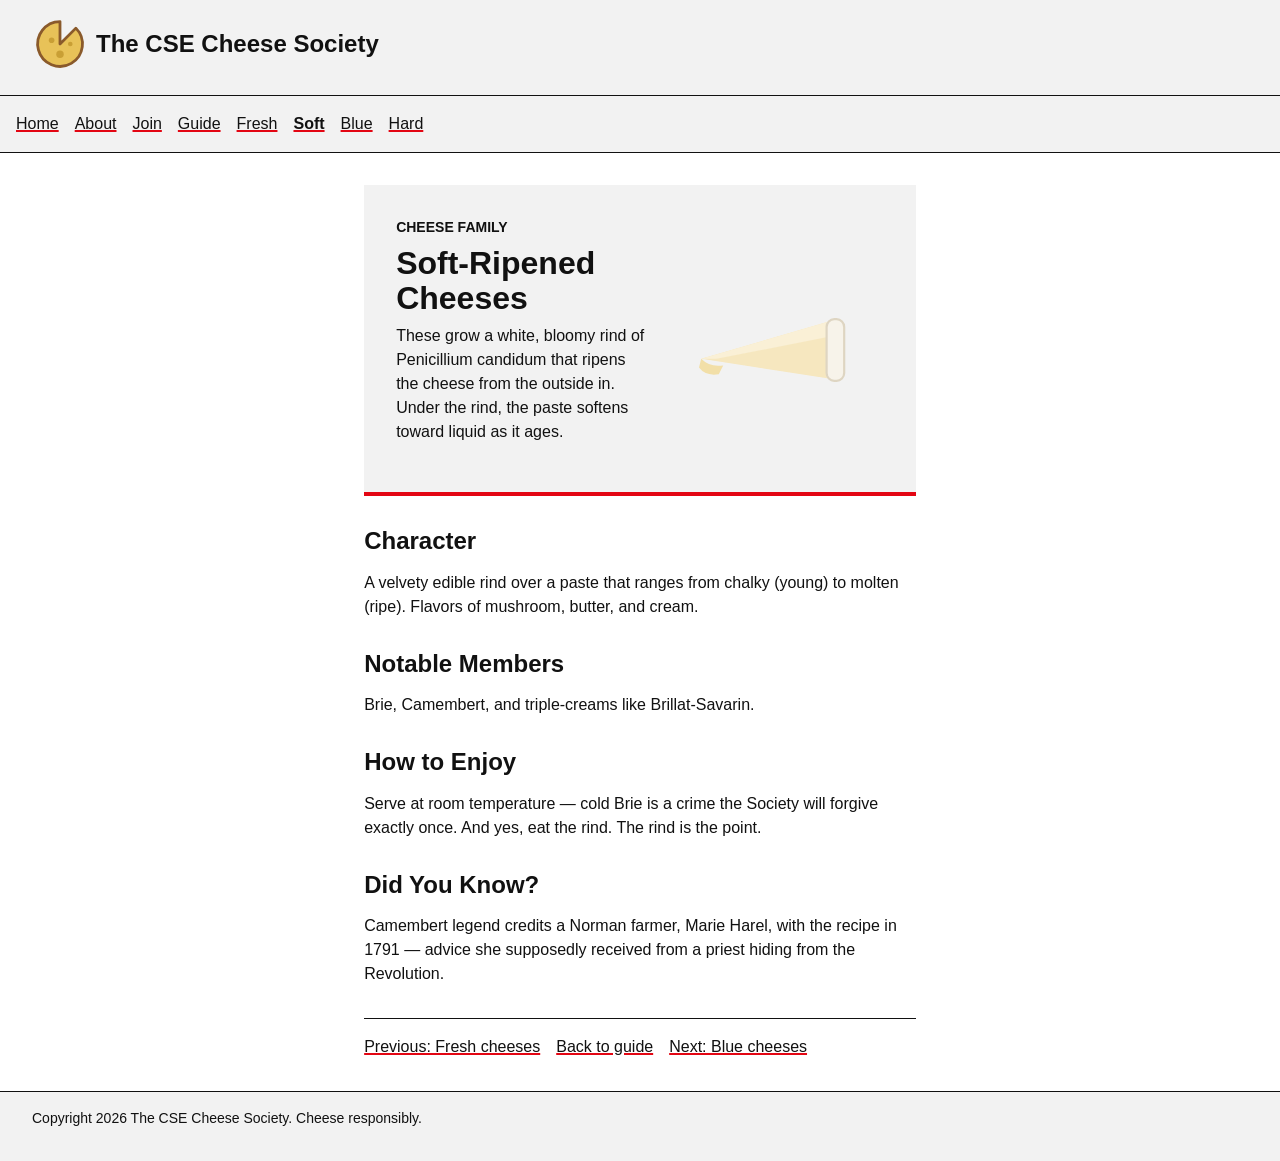
<file: guide/soft.html>
<!DOCTYPE html>
<html lang="en">

<head>
    <meta charset="utf-8">
    <meta name="viewport" content="width=device-width, initial-scale=1">
    <title>Soft-Ripened Cheeses | The CSE Cheese Society</title>
    <meta name="description"
        content="Soft-ripened cheeses in The CSE Cheese Society guide, including character, examples, serving ideas, and a cheese fact.">
    <link rel="stylesheet" href="../styles/tokens.css">
    <link rel="stylesheet" href="../styles/global.css">
    <link rel="stylesheet" href="../styles/site.css">
    <link rel="stylesheet" href="../styles/family.css">
</head>

<body>
    <header>
        <a href="../index.html" aria-label="The CSE Cheese Society home">
            <img src="../images/logo.svg" alt="" width="56" height="56">
            <span>The CSE Cheese Society</span>
        </a>
    </header>

    <nav aria-label="Main navigation">
        <ul>
            <li><a href="../index.html">Home</a></li>
            <li><a href="../about.html">About</a></li>
            <li><a href="../join.html">Join</a></li>
            <li><a href="index.html">Guide</a></li>
            <li><a href="fresh.html">Fresh</a></li>
            <li><a href="soft.html" aria-current="page">Soft</a></li>
            <li><a href="blue.html">Blue</a></li>
            <li><a href="hard.html">Hard</a></li>
        </ul>
    </nav>

    <main>
        <article aria-labelledby="family-title">
            <header class="family-hero">
                <div>
                    <p class="eyebrow">Cheese Family</p>
                    <h1 id="family-title">Soft-Ripened Cheeses</h1>
                    <p>
                        These grow a white, bloomy rind of Penicillium candidum that
                        ripens the cheese from the outside in. Under the rind, the
                        paste softens toward liquid as it ages.
                    </p>
                </div>

                <figure>
                    <img class="cheese-image cheese-soft" src="../images/cheese-soft.svg"
                        alt="A soft-ripened cheese with a bloomy rind" width="240" height="180">
                </figure>
            </header>

            <section aria-labelledby="character-title">
                <h2 id="character-title">Character</h2>
                <p>
                    A velvety edible rind over a paste that ranges from chalky
                    (young) to molten (ripe). Flavors of mushroom, butter, and cream.
                </p>
            </section>

            <section aria-labelledby="members-title">
                <h2 id="members-title">Notable Members</h2>
                <p>
                    Brie, Camembert, and triple-creams like Brillat-Savarin.
                </p>
            </section>

            <section aria-labelledby="enjoy-title">
                <h2 id="enjoy-title">How to Enjoy</h2>
                <p>
                    Serve at room temperature — cold Brie is a crime the Society will
                    forgive exactly once. And yes, eat the rind. The rind is the point.
                </p>
            </section>

            <section aria-labelledby="fact-title">
                <h2 id="fact-title">Did You Know?</h2>
                <p>
                    Camembert legend credits a Norman farmer, Marie Harel, with the
                    recipe in 1791 — advice she supposedly received from a priest
                    hiding from the Revolution.
                </p>
            </section>

            <nav class="family-nav" aria-label="Family pages">
                <a href="fresh.html">Previous: Fresh cheeses</a>
                <a href="index.html">Back to guide</a>
                <a href="blue.html">Next: Blue cheeses</a>
            </nav>
        </article>
    </main>

    <footer>
        <p>Copyright 2026 The CSE Cheese Society. Cheese responsibly.</p>
    </footer>
</body>

</html>
</file>
<file: styles/tokens.css>
/* Design tokens only — no layout, no selectors beyond :root. */
:root {
    /* color */
    --ink: #111;
    --paper: #fff;
    --panel: #f2f2f2;
    --accent: #e30613;

    /* space */
    --space-1: 0.5rem;
    --space-2: 1rem;
    --space-3: 2rem;
    --space-4: 4rem;

    /* border */
    --border-style: solid;
    --border-width: 1px;
    --rule-width: 4px;
    --underline-width: 2px;
    --border: var(--border-width) var(--border-style) var(--ink);
    --rule: var(--rule-width) var(--border-style) var(--accent);

    /* type */
    --text-s: 0.875rem;
    --text-m: 1rem;
    --text-l: 1.5rem;
    --text-xl: 2.25rem;

    /* line length */
    --measure: 62ch;
}
</file>
<file: styles/global.css>
@layer reset, base;

@layer reset {
    * {
        box-sizing: border-box;
    }

    body,
    figure {
        margin: 0;
    }

    img {
        max-width: 100%;
        height: auto;
    }
}

@layer base {
    body {
        background: var(--paper);
        color: var(--ink);
        font-family: "Helvetica Neue", Helvetica, Arial, sans-serif;
        font-size: var(--text-m);
        line-height: 1.5;
    }

    h1,
    h2 {
        margin-block: 0 var(--space-2);
        line-height: 1.1;
        letter-spacing: 0;
    }

    h1 {
        font-size: var(--text-xl);
    }

    h2 {
        font-size: var(--text-l);
    }

    p {
        margin-block: 0 var(--space-2);
    }

    figcaption {
        font-size: var(--text-s);
    }

    a {
        color: var(--ink);
        text-decoration-color: var(--accent);
        text-decoration-thickness: var(--underline-width);

        &:hover {
            color: var(--accent);
        }
    }

    code {
        font-family: ui-monospace, "SF Mono", Menlo, monospace;
        font-size: 0.9em;
    }
}
</file>
<file: styles/site.css>
@layer site {

    header,
    footer {
        padding: var(--space-2) var(--space-3);
        background: var(--panel);
    }

    header {
        border-block-end: var(--border);
    }

    footer {
        border-block-start: var(--border);
        font-size: var(--text-s);
    }

    header a {
        display: inline-flex;
        align-items: center;
        gap: var(--space-1);
        max-width: 100%;
        color: var(--ink);
        font-size: var(--text-l);
        font-weight: 700;
        text-decoration: none;
    }

    header span {
        overflow-wrap: anywhere;
    }

    header img {
        inline-size: 3.5rem;
        block-size: auto;
    }

    nav {
        padding: var(--space-2);
        background: var(--panel);
    }

    nav ul {
        margin: 0;
        padding: 0;
        list-style: none;
    }

    nav li+li {
        margin-block-start: var(--space-1);
    }

    nav a {
        display: block;
        text-decoration-thickness: var(--underline-width);
    }

    [aria-current="page"] {
        font-weight: 700;
    }

    button,
    .button {
        font: inherit;
        padding: 0.35rem 0.65rem;
        border: var(--border);
        background: var(--paper);
        color: var(--ink);
    }

    button:hover,
    .button:hover {
        background: var(--accent);
        color: var(--paper);
    }

    @media (prefers-reduced-motion: no-preference) {
        @view-transition {
            navigation: auto;
        }

        .cheese-fresh {
            view-transition-name: cheese-fresh;
        }

        .cheese-soft {
            view-transition-name: cheese-soft;
        }

        .cheese-blue {
            view-transition-name: cheese-blue;
        }

        .cheese-hard {
            view-transition-name: cheese-hard;
        }
    }
}
</file>
<file: styles/home.css>
@layer layout {
    body {
        --nav-width: 11rem;
        --aside-width: 18rem;

        display: grid;
        grid-template-areas:
            "header header header"
            "nav    main   aside"
            "footer footer footer";
        grid-template-columns: var(--nav-width) minmax(0, 1fr) var(--aside-width);
        grid-template-rows: auto 1fr auto;
        min-height: 100svh;
    }

    body>header,
    body>nav,
    body>main,
    body>aside,
    body>footer {
        min-width: 0;
    }

    body>header {
        grid-area: header;
    }

    body>nav {
        grid-area: nav;
        border-inline-end: var(--border);
    }

    body>main {
        grid-area: main;
        padding: var(--space-4) var(--space-3);
    }

    body>aside {
        grid-area: aside;
        padding: var(--space-3) var(--space-2);
        border-inline-start: var(--border);
        background: var(--panel);
    }

    body>footer {
        grid-area: footer;
    }

    main>section {
        max-width: var(--measure);
    }

    main p:has(button) {
        margin-block-start: var(--space-1);
    }

    body>aside img {
        display: block;
        inline-size: min(100%, 12rem);
        height: auto;
    }

    button[command="toggle-popover"] {
        background: var(--accent);
        color: var(--paper);
    }

    button[command="toggle-popover"]:hover {
        background: var(--paper);
        color: var(--accent);
    }

    #cheese-fact {
        max-width: min(28rem, calc(100vw - 2rem));
        padding: var(--space-2);
        border: var(--border);
        background: var(--paper);
        color: var(--ink);
    }

    @media (max-width: 48rem) {
        body {
            grid-template-areas:
                "header"
                "nav"
                "main"
                "aside"
                "footer";
            grid-template-columns: minmax(0, 1fr);
            grid-template-rows: auto auto auto auto auto;
        }

        body>nav {
            border-inline-end: 0;
            border-block-end: var(--border);
        }

        body>main,
        body>aside {
            padding: var(--space-2);
        }

        body>aside {
            border-inline-start: 0;
            border-block-start: var(--border);
        }
    }
}
</file>
<file: styles/guide.css>
@layer layout {
    body>nav {
        border-block-end: var(--border);
    }

    body>nav ul {
        margin: 0;
        padding: 0;
        list-style: none;
    }

    body>nav li {
        display: inline;
    }

    body>nav li+li {
        margin-inline-start: var(--space-2);
    }

    body>nav a {
        display: inline;
    }

    main {
        max-width: var(--measure);
        margin-inline: auto;
        padding: var(--space-3);
    }

    article>header {
        padding-block-end: var(--space-2);
        border-block-end: var(--rule);
        margin-block-end: var(--space-3);
    }

    section {
        margin-block-start: var(--space-3);
    }

    .cheese-family {
        padding-block: var(--space-2);
        border-block-start: var(--border);
    }

    .cheese-image {
        display: block;
        margin-block: var(--space-1);
    }

    fieldset {
        margin: 0 0 var(--space-2);
        padding: var(--space-2);
        border: var(--border);
    }

    fieldset label {
        display: block;
    }

    blockquote {
        margin: var(--space-2) var(--space-2);
        padding: var(--space-2) var(--space-3);
        border-inline-start: var(--rule);
        background: var(--panel);
        max-width: 24rem;
    }

    blockquote footer {
        padding: 0;
        border: 0;
        background: transparent;
        font-size: var(--text-s);
    }

    input[type="text"] {
        width: 100%;
        margin-block-start: 0.25rem;
        padding: 0.45rem;
        border: var(--border);
        background: var(--paper);
        color: var(--ink);
        font: inherit;
    }

    button[type="submit"] {
        background: var(--accent);
        color: var(--paper);
    }

    button[type="submit"]:hover {
        background: var(--paper);
        color: var(--accent);
    }
}
</file>
<file: styles/about.css>
@layer layout {
    body>nav {
        border-block-end: var(--border);
    }

    body>nav ul {
        display: flex;
        flex-wrap: wrap;
        gap: var(--space-1) var(--space-2);
    }

    body>nav li+li {
        margin-block-start: 0;
    }

    main {
        max-width: var(--measure);
        margin-inline: auto;
        padding: var(--space-3);
    }

    article figure {
        float: left;
        width: 10rem;
        margin: 0 var(--space-2) var(--space-1) 0;
        padding: var(--space-2);
        border: var(--border);
        background: var(--panel);
    }

    article figure img {
        display: block;
        margin-inline: auto;
    }

    main>section {
        clear: both;
        margin-block-start: var(--space-3);
    }

    details {
        padding: var(--space-1) 0;
        border-block-start: var(--border);
    }

    details>p {
        margin-block: var(--space-1) var(--space-2);
        padding-inline-start: var(--space-2);
    }

    details:last-of-type {
        border-block-end: var(--border);
    }

    summary {
        cursor: pointer;
        font-weight: 700;
    }

    @media (max-width: 40rem) {
        body>nav ul {
            display: block;
        }

        body>nav li+li {
            margin-block-start: var(--space-1);
        }

        article figure {
            float: none;
            width: auto;
            margin: 0 0 var(--space-2);
        }
    }
}
</file>
<file: styles/join.css>
@layer layout {
    body {
        display: flex;
        flex-direction: column;
        min-height: 100svh;
    }

    body>nav {
        border-block-end: var(--border);
    }

    body>nav ul {
        display: flex;
        flex-wrap: wrap;
        gap: var(--space-1) var(--space-2);
    }

    body>nav li+li {
        margin-block-start: 0;
    }

    body>main {
        flex: 1;
        display: flex;
        justify-content: center;
        align-items: center;
        padding: var(--space-3);
    }

    form {
        width: min(100%, 32rem);
        padding: var(--space-3);
        border: var(--border);
        border-block-start: var(--rule);
        background: var(--panel);
    }

    label,
    legend {
        display: block;
        font-weight: 700;
    }

    input,
    select {
        width: 100%;
        margin-block-start: 0.25rem;
        padding: 0.45rem;
        border: var(--border);
        background: var(--paper);
        color: var(--ink);
        font: inherit;
    }

    fieldset {
        margin: 0 0 var(--space-2);
        padding: var(--space-2);
        border: var(--border);
    }

    fieldset label {
        font-weight: 400;
    }

    fieldset input {
        width: auto;
        margin-inline-end: 0.35rem;
    }

    .form-actions {
        display: flex;
        flex-wrap: wrap;
        gap: var(--space-1);
        margin-block-start: var(--space-2);
    }

    button[type="submit"] {
        background: var(--accent);
        color: var(--paper);
    }

    button[type="submit"]:hover {
        background: var(--paper);
        color: var(--accent);
    }

    dialog {
        max-width: min(32rem, calc(100vw - 2rem));
        padding: var(--space-3);
        border: var(--border);
        background: var(--paper);
        color: var(--ink);
    }

    dialog::backdrop {
        background: rgb(0 0 0 / 0.25);
    }

    @media (max-width: 40rem) {
        body>nav ul {
            display: block;
        }

        body>nav li+li {
            margin-block-start: var(--space-1);
        }

        body>main {
            align-items: stretch;
            padding: var(--space-2);
        }

        form {
            padding: var(--space-2);
        }
    }
}
</file>
<file: styles/family.css>
@layer layout {
    body {
        display: grid;
        grid-template-areas:
            "header"
            "nav"
            "main"
            "footer";
        grid-template-rows: auto auto 1fr auto;
        min-height: 100svh;
    }

    body>header {
        grid-area: header;
    }

    body>nav {
        grid-area: nav;
        border-block-end: var(--border);
    }

    body>main {
        grid-area: main;
    }

    body>footer {
        grid-area: footer;
    }

    body>nav ul {
        display: flex;
        flex-wrap: wrap;
        gap: var(--space-1) var(--space-2);
    }

    body>nav li+li {
        margin-block-start: 0;
    }

    body>nav a {
        display: inline;
    }

    main {
        padding: var(--space-3);
    }

    article {
        max-width: var(--measure);
        margin-inline: auto;
    }

    .family-hero {
        display: grid;
        grid-template-columns: minmax(16rem, 1fr) minmax(10rem, 14rem);
        gap: var(--space-2);
        align-items: center;
        margin-block-end: var(--space-3);
        padding: var(--space-3);
        border-block-end: var(--rule);
        background: var(--panel);
    }

    .family-hero h1 {
        margin-block-end: var(--space-1);
        font-size: 2rem;
    }

    .eyebrow {
        margin-block-end: var(--space-1);
        font-size: var(--text-s);
        font-weight: 700;
        text-transform: uppercase;
    }

    figure {
        text-align: center;
    }

    .cheese-image {
        display: block;
        inline-size: 11rem;
        max-inline-size: 100%;
        margin-inline: auto;
    }

    section {
        margin-block-start: var(--space-3);
    }

    .family-nav {
        display: flex;
        flex-wrap: wrap;
        gap: var(--space-2);
        margin-block-start: var(--space-3);
        padding: var(--space-2) 0 0;
        border-block-start: var(--border);
        background: transparent;
    }

    .family-nav a {
        display: inline;
    }

    @media (max-width: 40rem) {
        body>nav ul {
            display: block;
        }

        body>nav li+li {
            margin-block-start: var(--space-1);
        }

        .family-hero {
            grid-template-columns: 1fr;
            padding: var(--space-2);
        }

        .family-nav {
            display: block;
        }

        .family-nav a {
            display: block;
        }

        .family-nav a+a {
            margin-block-start: var(--space-1);
        }
    }

}
</file>
